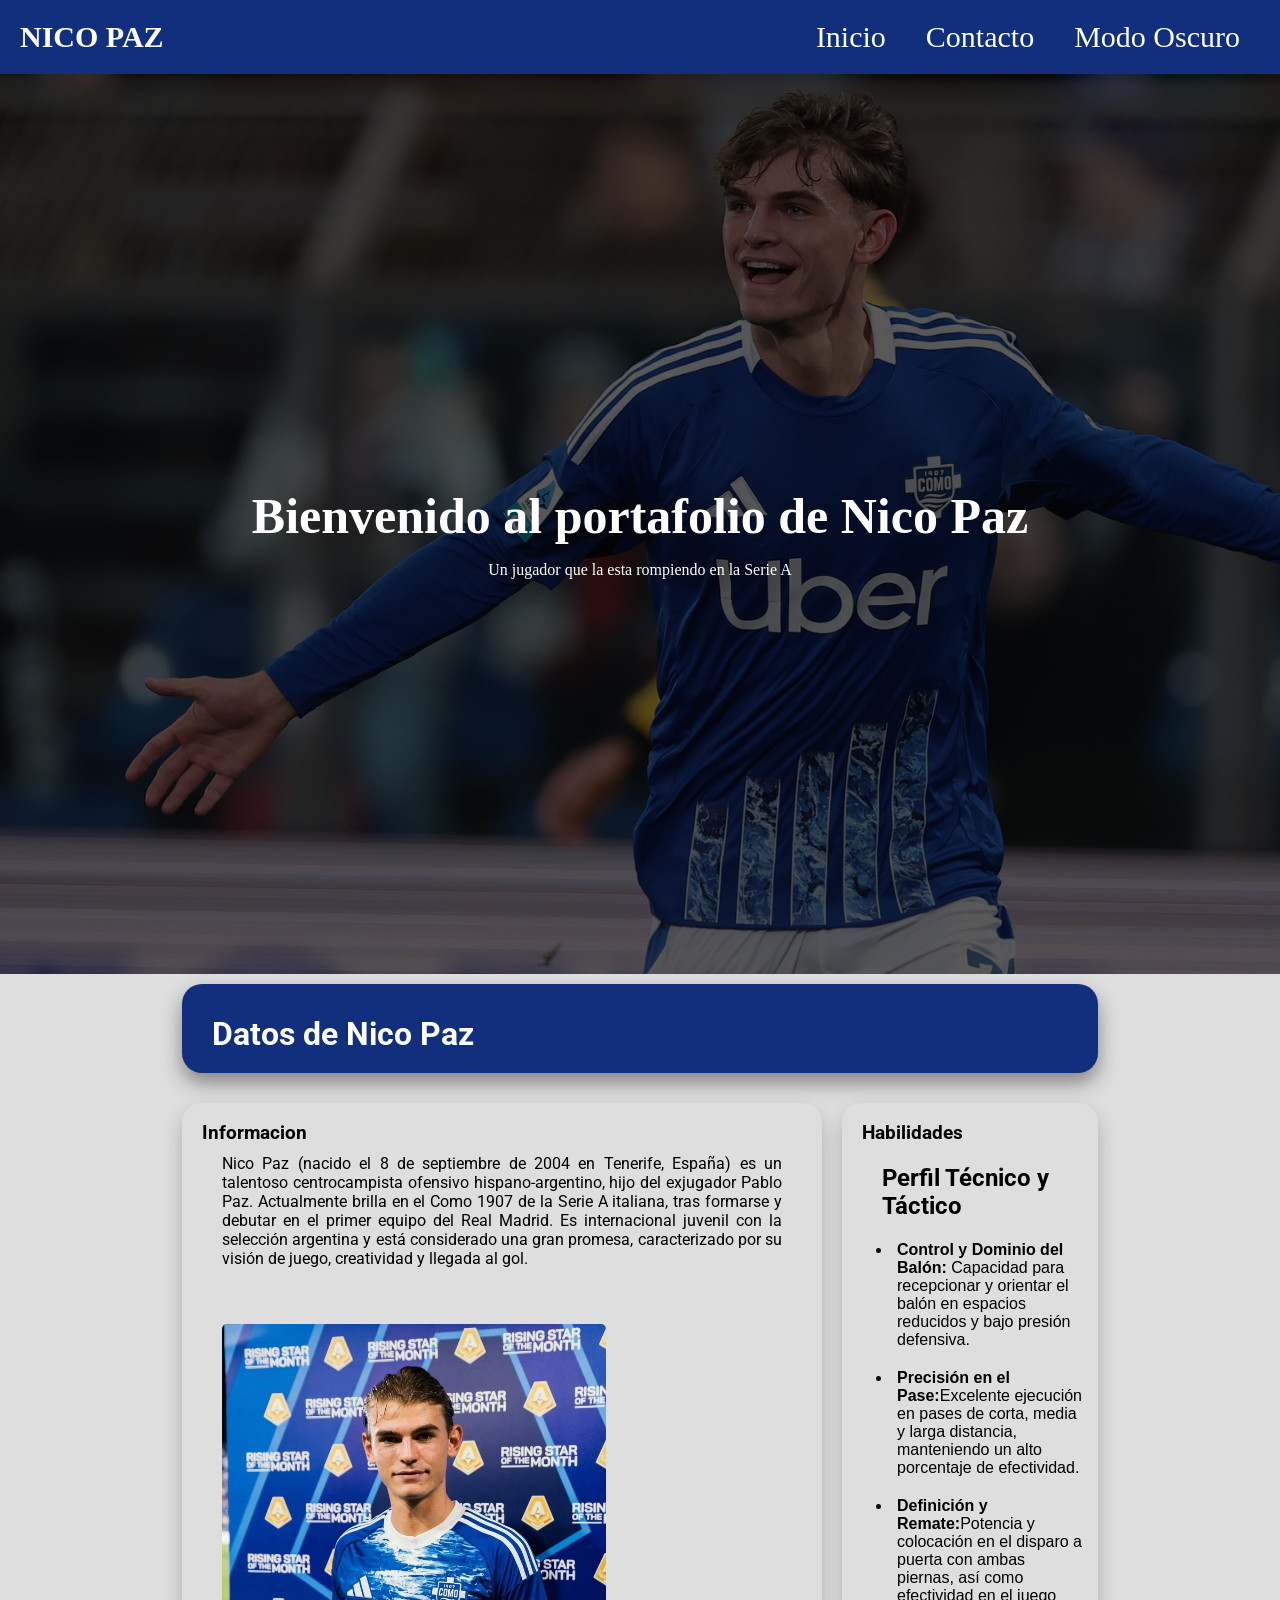
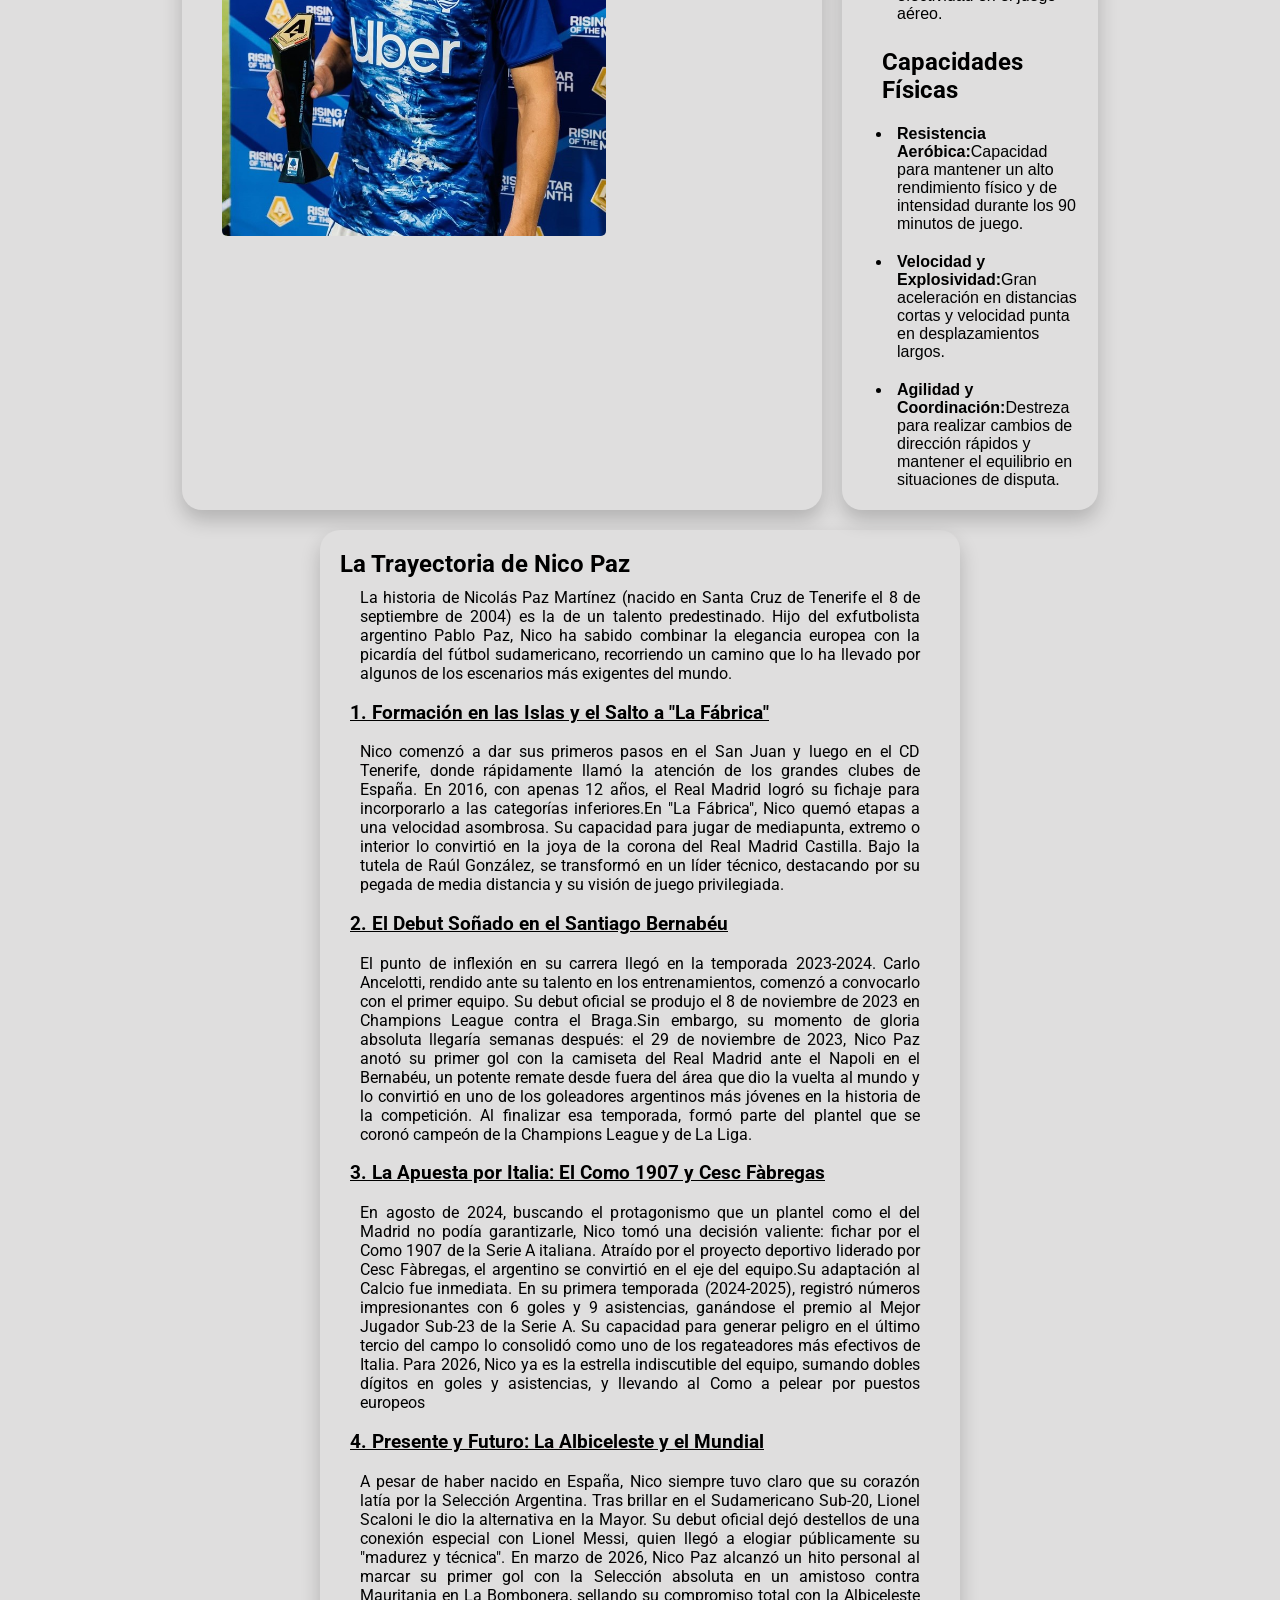
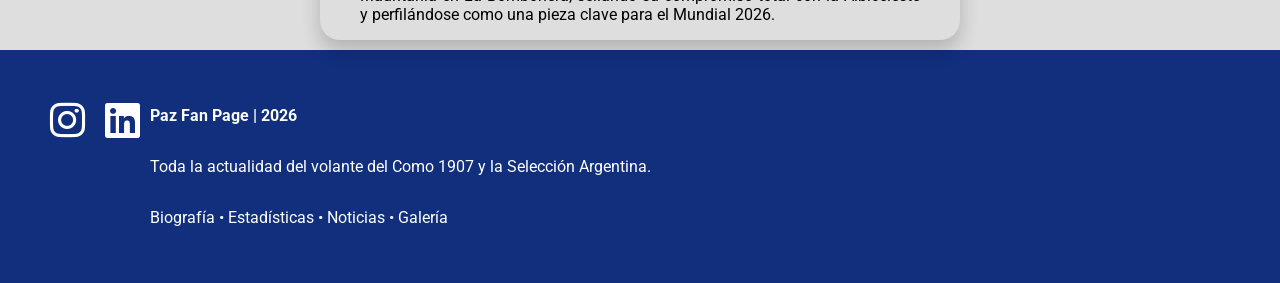
<file: index.html>
<!DOCTYPE html>
<html>
<head>
    <meta charset="UTF-8">
    <!-- <meta name="color-scheme" content="dark light"> -->
    
    <title>Portafolio</title>
    <link rel="stylesheet" href="css/style.css">
    <link href="https://fonts.googleapis.com/css2?family=Roboto&display=swap" rel="stylesheet">
    <link rel="stylesheet" href="https://cdnjs.cloudflare.com/ajax/libs/font-awesome/6.5.0/css/all.min.css">

</head>
<body>
    <header class="encabezado"> 
            <div class="logo">NICO PAZ</div>
            
            <nav class="botones">
            <a  href="index.html">Inicio</a>
            <a  href="contacto.html">Contacto </a>
            <a  href="indexDark.html">Modo Oscuro </a>
            </nav>
        
    </header>
    <div class="inicio">

        <div class="inicio-content">
        <h1>Bienvenido al portafolio de Nico Paz</h1>
        <p>Un jugador que la esta rompiendo en la Serie A</p>
        </div>

    </div>
    
    <div>
        <div class="centro-titulo-info">
        <div class="titulo-info">
            <h1>Datos de Nico Paz</h1>

        </div>
        </div>
    </div>


    <section class="info">
        

            
                <article class="seccion1">
                    
                    <h1>Informacion</h1>
                    <p>Nico Paz (nacido el 8 de septiembre de 2004 en Tenerife, España) es un talentoso centrocampista ofensivo hispano-argentino, hijo del exjugador Pablo Paz. Actualmente brilla en el Como 1907 de la Serie A italiana, tras formarse y debutar en el primer equipo del Real Madrid. Es internacional juvenil con la selección argentina y está considerado una gran promesa, caracterizado por su visión de juego, creatividad y llegada al gol.</p>
                    
                        <div class="marco-img">
                            <img class="imagen1" src="Imagenes/Nico Paz - Como.jpg" alt="Nico Paz Como">
                        </div>
                    
                    
                </article>



                <aside class="seccion2">
                    <h1>Habilidades</h1>
                    <h2>Perfil Técnico y Táctico</h2>
                    <ul>
                        <li><strong>Control y Dominio del Balón: </strong>Capacidad para recepcionar y orientar el balón en espacios reducidos y bajo presión defensiva.</li>
                        <li><strong>Precisión en el Pase:</strong>Excelente ejecución en pases de corta, media y larga distancia, manteniendo un alto porcentaje de efectividad.</li>
                        <li><strong>Definición y Remate:</strong>Potencia y colocación en el disparo a puerta con ambas piernas, así como efectividad en el juego aéreo.</li>
                    </ul>
                    <h2>Capacidades Físicas</h2>
                    <ul>
                        <li><strong>Resistencia Aeróbica:</strong>Capacidad para mantener un alto rendimiento físico y de intensidad durante los 90 minutos de juego.</li>
                        <li><strong>Velocidad y Explosividad:</strong>Gran aceleración en distancias cortas y velocidad punta en desplazamientos largos.</li>
                        <li><strong>Agilidad y Coordinación:</strong>Destreza para realizar cambios de dirección rápidos y mantener el equilibrio en situaciones de disputa.</li>
                    </ul>

                </aside>


    </section>
            <section class="info">
                    <div class="seccion1">
            
                    <h1>La Trayectoria de Nico Paz</h1>
                    <p>La historia de Nicolás Paz Martínez (nacido en Santa Cruz de Tenerife el 8 de septiembre de 2004) es la de un talento predestinado. Hijo del exfutbolista argentino Pablo Paz, Nico ha sabido combinar la elegancia europea con la picardía del fútbol sudamericano, recorriendo un camino que lo ha llevado por algunos de los escenarios más exigentes del mundo.</p>
                    <h3>1. Formación en las Islas y el Salto a "La Fábrica"</h3>
                    <p>Nico comenzó a dar sus primeros pasos en el San Juan y luego en el CD Tenerife, donde rápidamente llamó la atención de los grandes clubes de España. En 2016, con apenas 12 años, el Real Madrid logró su fichaje para incorporarlo a las categorías inferiores.En "La Fábrica", Nico quemó etapas a una velocidad asombrosa. Su capacidad para jugar de mediapunta, extremo o interior lo convirtió en la joya de la corona del Real Madrid Castilla. Bajo la tutela de Raúl González, se transformó en un líder técnico, destacando por su pegada de media distancia y su visión de juego privilegiada.</p>
                    <h3>2. El Debut Soñado en el Santiago Bernabéu</h3>
                    <P>El punto de inflexión en su carrera llegó en la temporada 2023-2024. Carlo Ancelotti, rendido ante su talento en los entrenamientos, comenzó a convocarlo con el primer equipo. Su debut oficial se produjo el 8 de noviembre de 2023 en Champions League contra el Braga.Sin embargo, su momento de gloria absoluta llegaría semanas después: el 29 de noviembre de 2023, Nico Paz anotó su primer gol con la camiseta del Real Madrid ante el Napoli en el Bernabéu, un potente remate desde fuera del área que dio la vuelta al mundo y lo convirtió en uno de los goleadores argentinos más jóvenes en la historia de la competición. Al finalizar esa temporada, formó parte del plantel que se coronó campeón de la Champions League y de La Liga.</P>
                    <h3>3. La Apuesta por Italia: El Como 1907 y Cesc Fàbregas</h3>
                    <p>En agosto de 2024, buscando el protagonismo que un plantel como el del Madrid no podía garantizarle, Nico tomó una decisión valiente: fichar por el Como 1907 de la Serie A italiana. Atraído por el proyecto deportivo liderado por Cesc Fàbregas, el argentino se convirtió en el eje del equipo.Su adaptación al Calcio fue inmediata. En su primera temporada (2024-2025), registró números impresionantes con 6 goles y 9 asistencias, ganándose el premio al Mejor Jugador Sub-23 de la Serie A. Su capacidad para generar peligro en el último tercio del campo lo consolidó como uno de los regateadores más efectivos de Italia. Para 2026, Nico ya es la estrella indiscutible del equipo, sumando dobles dígitos en goles y asistencias, y llevando al Como a pelear por puestos europeos</p>
                    <h3>4. Presente y Futuro: La Albiceleste y el Mundial</h3>
                    <p>A pesar de haber nacido en España, Nico siempre tuvo claro que su corazón latía por la Selección Argentina. Tras brillar en el Sudamericano Sub-20, Lionel Scaloni le dio la alternativa en la Mayor. Su debut oficial dejó destellos de una conexión especial con Lionel Messi, quien llegó a elogiar públicamente su "madurez y técnica".

En marzo de 2026, Nico Paz alcanzó un hito personal al marcar su primer gol con la Selección absoluta en un amistoso contra Mauritania en La Bombonera, sellando su compromiso total con la Albiceleste y perfilándose como una pieza clave para el Mundial 2026.</p>
                </div>
            </section>




<footer>
    <div class="contacto">
        <a class = "fa-brands fa-instagram" href="https://instagram.com"></a>
        <a class = "fa-brands fa-linkedin" href="https://github.com/NiquitoUTN"></a>
        <div class="text-footer">
        <p><strong>Paz Fan Page | 2026 </strong></p>
        <p>Toda la actualidad del volante del Como 1907 y la Selección Argentina.</p>
        <p>Biografía • Estadísticas • Noticias • Galería</p>
        </div>
    </div>
    
</footer>
</body>
</html>
</file>
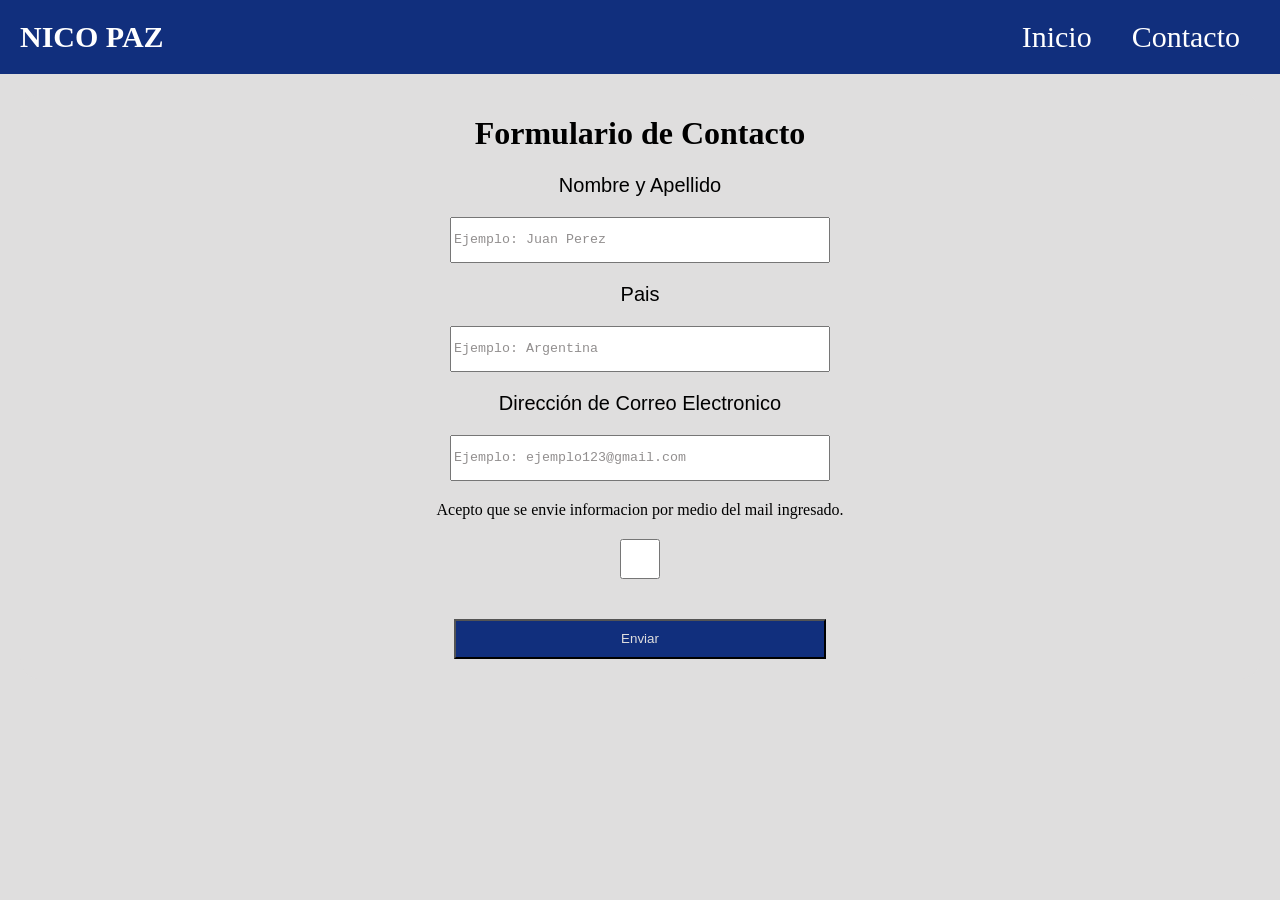
<file: contacto.html>
<!DOCTYPE html>
<html lang="en">
<head>
    <meta charset="UTF-8">
    <meta name="viewport" content="width=device-width, initial-scale=1.0">
    <link rel="stylesheet" href="css/styleForm.css">
    <link rel="stylesheet" href="css/style.css">
    <title>Portafolio</title>
</head>
<body>
    <header class="encabezado"> 
            <div class="logo">NICO PAZ</div>
            
            <nav class="botones">
            <a  href="index.html">Inicio</a>
            <a  href="contacto.html">Contacto </a>
            
            </nav>
        
    </header>


    <form class="Formulario" action="https://formspree.io/f/xgopbjyb" method="post">
        <div class="relleno"></div>
        <div class="central">
            <h1 class="titulo-form"> Formulario de Contacto</h1>
            <label class="etiqueta">Nombre y Apellido</label>
            <input type="text" name="username" placeholder="Ejemplo: Juan Perez">

            <label class="etiqueta">Pais</label>
            <input type="text" name="pais" placeholder="Ejemplo: Argentina">

            <label class="etiqueta">Dirección de Correo Electronico</label>
            <input type="text" name="mail" placeholder="Ejemplo: ejemplo123@gmail.com">
            
            <label>Acepto que se envie informacion por medio del mail ingresado.</label> <input type="checkbox" name="Politica">

            <button>Enviar</button>

        </div>
        <div class="relleno"></div>


    </form>
</body>
</html>
</file>
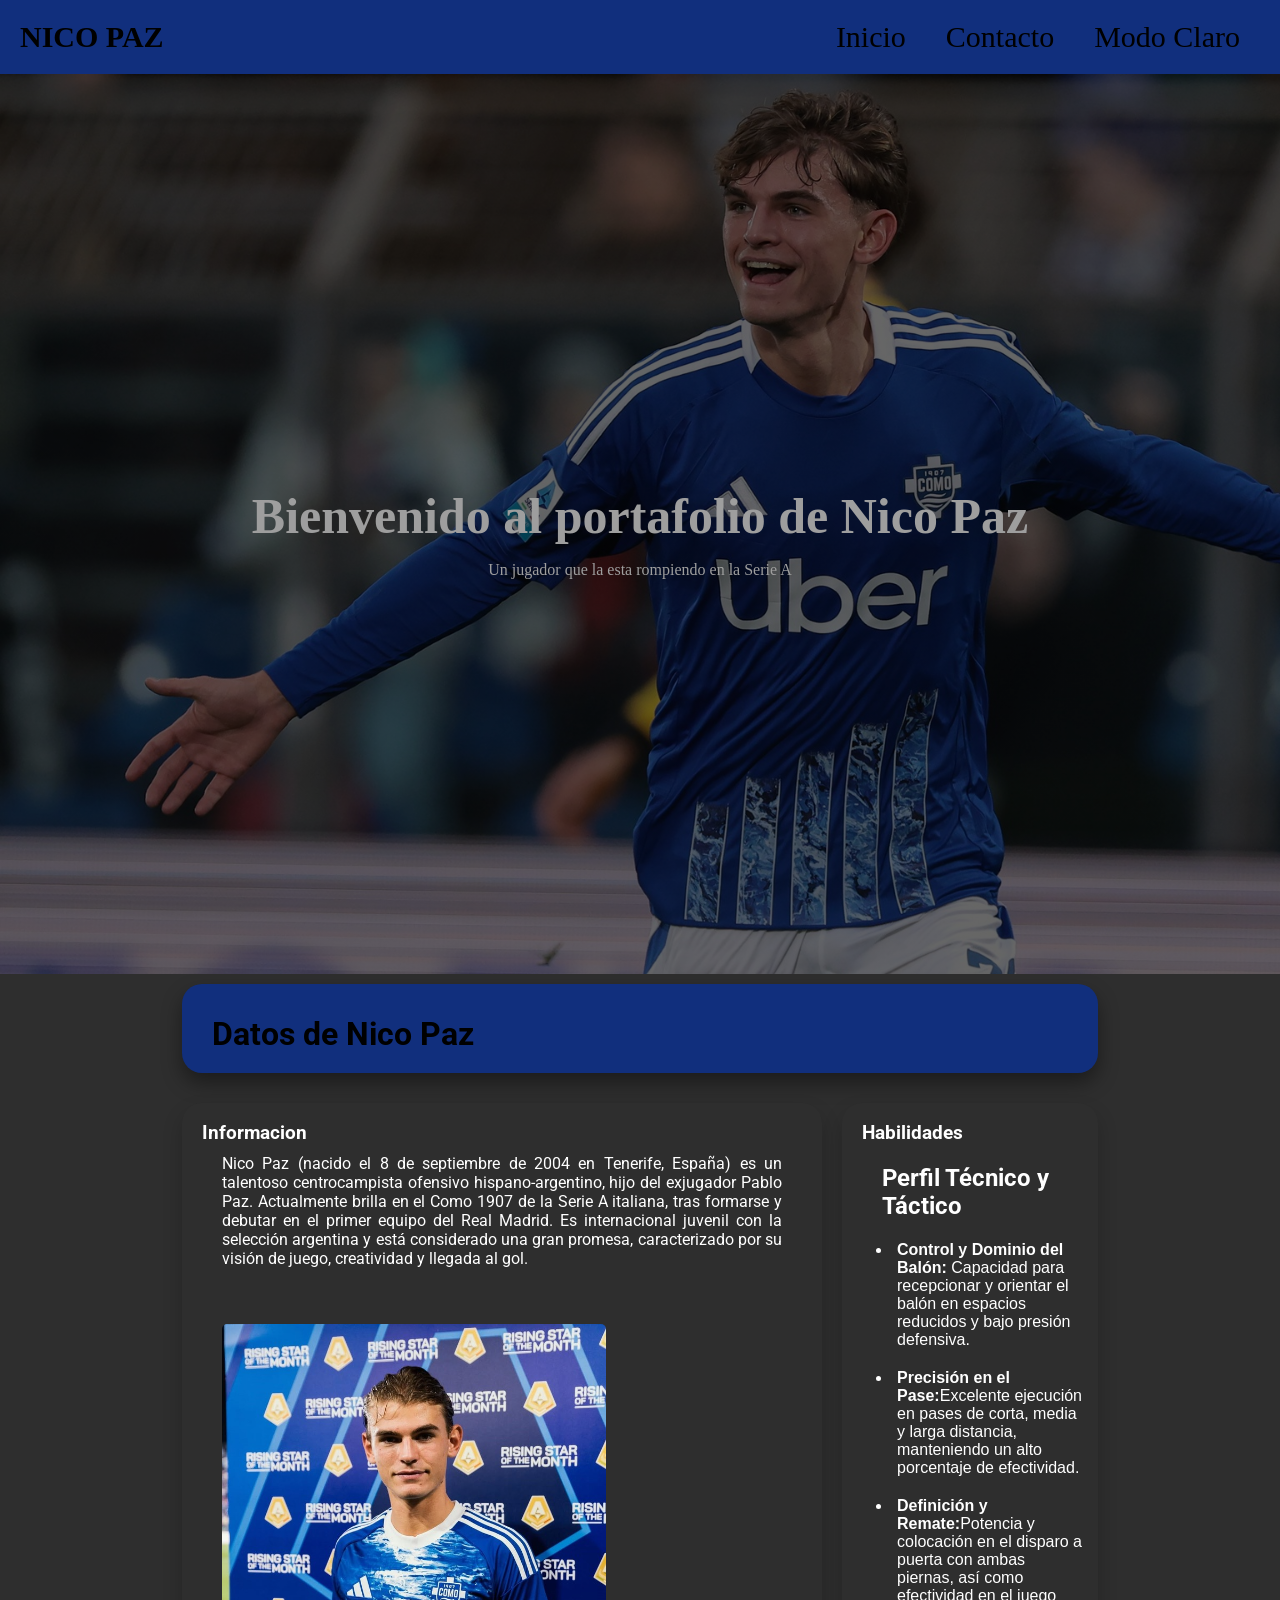
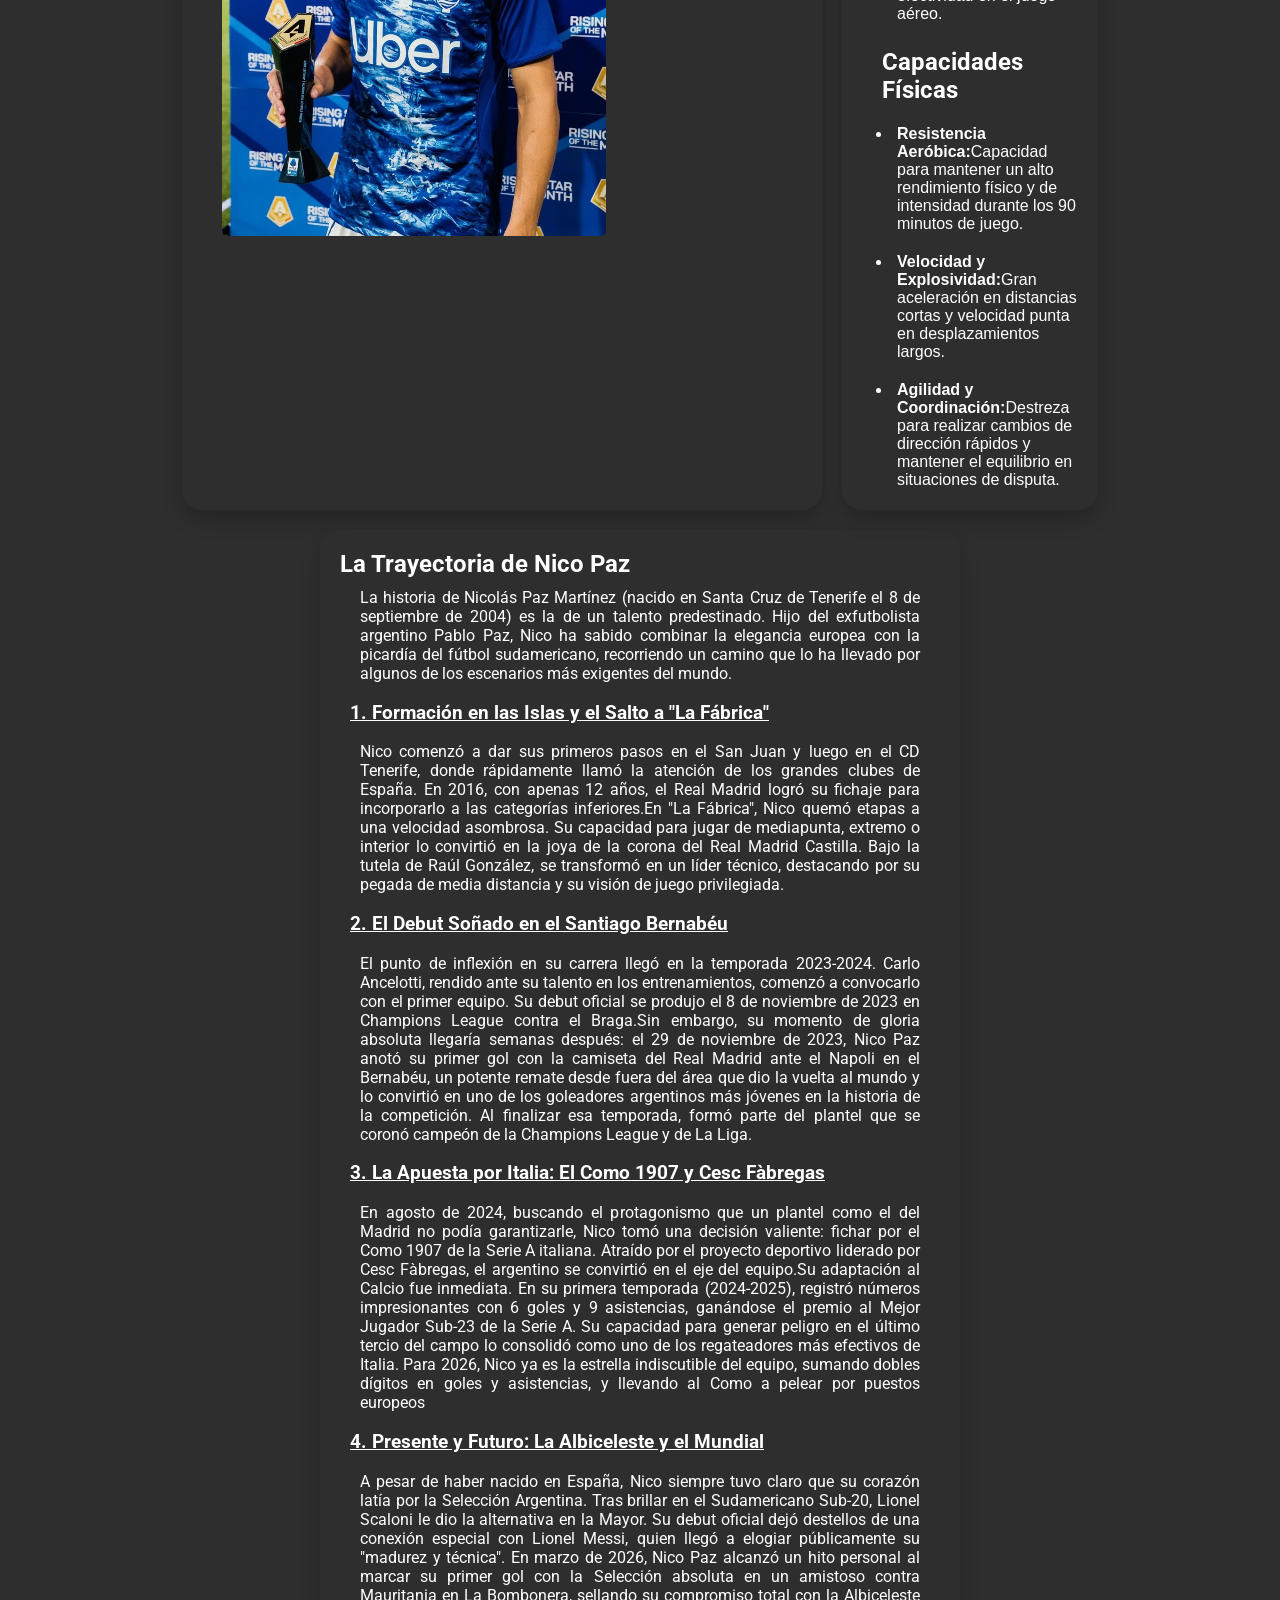
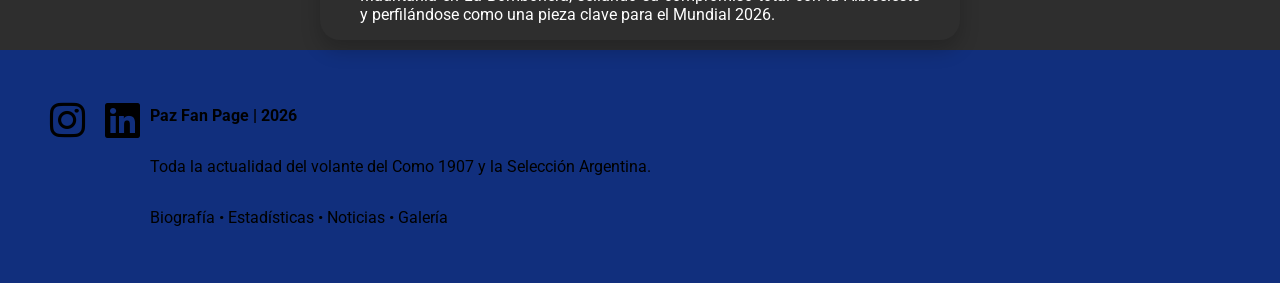
<file: indexDark.html>
<!DOCTYPE html>
<html>
<head>
    <meta charset="UTF-8">
    <!-- <meta name="color-scheme" content="dark light"> -->
    
    <title>Portafolio</title>
    <link rel="stylesheet" href="css/styleDark.css">
    <link href="https://fonts.googleapis.com/css2?family=Roboto&display=swap" rel="stylesheet">
    <link rel="stylesheet" href="https://cdnjs.cloudflare.com/ajax/libs/font-awesome/6.5.0/css/all.min.css">

</head>
<body>
    <header class="encabezado"> 
            <div class="logo">NICO PAZ</div>
            
            <nav class="botones">
            <a  href="indexDark.html">Inicio</a>
            <a  href="contacto.html">Contacto </a>
            <a  href="index.html">Modo Claro </a>
            </nav>
        
    </header>
    <div class="inicio">

        <div class="inicio-content">
        <h1>Bienvenido al portafolio de Nico Paz</h1>
        <p>Un jugador que la esta rompiendo en la Serie A</p>
        </div>

    </div>
    
    <div>
        <div class="centro-titulo-info">
        <div class="titulo-info">
            <h1>Datos de Nico Paz</h1>

        </div>
        </div>
    </div>


    <section class="info">
        

            
                <article class="seccion1">
                    
                    <h1>Informacion</h1>
                    <p>Nico Paz (nacido el 8 de septiembre de 2004 en Tenerife, España) es un talentoso centrocampista ofensivo hispano-argentino, hijo del exjugador Pablo Paz. Actualmente brilla en el Como 1907 de la Serie A italiana, tras formarse y debutar en el primer equipo del Real Madrid. Es internacional juvenil con la selección argentina y está considerado una gran promesa, caracterizado por su visión de juego, creatividad y llegada al gol.</p>
                    
                        <div class="marco-img">
                            <img class="imagen1" src="Imagenes/Nico Paz - Como.jpg" alt="Nico Paz Como">
                        </div>
                    
                    
                </article>



                <aside class="seccion2">
                    <h1>Habilidades</h1>
                    <h2>Perfil Técnico y Táctico</h2>
                    <ul>
                        <li><strong>Control y Dominio del Balón: </strong>Capacidad para recepcionar y orientar el balón en espacios reducidos y bajo presión defensiva.</li>
                        <li><strong>Precisión en el Pase:</strong>Excelente ejecución en pases de corta, media y larga distancia, manteniendo un alto porcentaje de efectividad.</li>
                        <li><strong>Definición y Remate:</strong>Potencia y colocación en el disparo a puerta con ambas piernas, así como efectividad en el juego aéreo.</li>
                    </ul>
                    <h2>Capacidades Físicas</h2>
                    <ul>
                        <li><strong>Resistencia Aeróbica:</strong>Capacidad para mantener un alto rendimiento físico y de intensidad durante los 90 minutos de juego.</li>
                        <li><strong>Velocidad y Explosividad:</strong>Gran aceleración en distancias cortas y velocidad punta en desplazamientos largos.</li>
                        <li><strong>Agilidad y Coordinación:</strong>Destreza para realizar cambios de dirección rápidos y mantener el equilibrio en situaciones de disputa.</li>
                    </ul>

                </aside>


    </section>
            <section class="info">
                    <div class="seccion1">
            
                    <h1>La Trayectoria de Nico Paz</h1>
                    <p>La historia de Nicolás Paz Martínez (nacido en Santa Cruz de Tenerife el 8 de septiembre de 2004) es la de un talento predestinado. Hijo del exfutbolista argentino Pablo Paz, Nico ha sabido combinar la elegancia europea con la picardía del fútbol sudamericano, recorriendo un camino que lo ha llevado por algunos de los escenarios más exigentes del mundo.</p>
                    <h3>1. Formación en las Islas y el Salto a "La Fábrica"</h3>
                    <p>Nico comenzó a dar sus primeros pasos en el San Juan y luego en el CD Tenerife, donde rápidamente llamó la atención de los grandes clubes de España. En 2016, con apenas 12 años, el Real Madrid logró su fichaje para incorporarlo a las categorías inferiores.En "La Fábrica", Nico quemó etapas a una velocidad asombrosa. Su capacidad para jugar de mediapunta, extremo o interior lo convirtió en la joya de la corona del Real Madrid Castilla. Bajo la tutela de Raúl González, se transformó en un líder técnico, destacando por su pegada de media distancia y su visión de juego privilegiada.</p>
                    <h3>2. El Debut Soñado en el Santiago Bernabéu</h3>
                    <P>El punto de inflexión en su carrera llegó en la temporada 2023-2024. Carlo Ancelotti, rendido ante su talento en los entrenamientos, comenzó a convocarlo con el primer equipo. Su debut oficial se produjo el 8 de noviembre de 2023 en Champions League contra el Braga.Sin embargo, su momento de gloria absoluta llegaría semanas después: el 29 de noviembre de 2023, Nico Paz anotó su primer gol con la camiseta del Real Madrid ante el Napoli en el Bernabéu, un potente remate desde fuera del área que dio la vuelta al mundo y lo convirtió en uno de los goleadores argentinos más jóvenes en la historia de la competición. Al finalizar esa temporada, formó parte del plantel que se coronó campeón de la Champions League y de La Liga.</P>
                    <h3>3. La Apuesta por Italia: El Como 1907 y Cesc Fàbregas</h3>
                    <p>En agosto de 2024, buscando el protagonismo que un plantel como el del Madrid no podía garantizarle, Nico tomó una decisión valiente: fichar por el Como 1907 de la Serie A italiana. Atraído por el proyecto deportivo liderado por Cesc Fàbregas, el argentino se convirtió en el eje del equipo.Su adaptación al Calcio fue inmediata. En su primera temporada (2024-2025), registró números impresionantes con 6 goles y 9 asistencias, ganándose el premio al Mejor Jugador Sub-23 de la Serie A. Su capacidad para generar peligro en el último tercio del campo lo consolidó como uno de los regateadores más efectivos de Italia. Para 2026, Nico ya es la estrella indiscutible del equipo, sumando dobles dígitos en goles y asistencias, y llevando al Como a pelear por puestos europeos</p>
                    <h3>4. Presente y Futuro: La Albiceleste y el Mundial</h3>
                    <p>A pesar de haber nacido en España, Nico siempre tuvo claro que su corazón latía por la Selección Argentina. Tras brillar en el Sudamericano Sub-20, Lionel Scaloni le dio la alternativa en la Mayor. Su debut oficial dejó destellos de una conexión especial con Lionel Messi, quien llegó a elogiar públicamente su "madurez y técnica".

En marzo de 2026, Nico Paz alcanzó un hito personal al marcar su primer gol con la Selección absoluta en un amistoso contra Mauritania en La Bombonera, sellando su compromiso total con la Albiceleste y perfilándose como una pieza clave para el Mundial 2026.</p>
                </div>
            </section>




<footer>
    <div class="contacto">
        <a class = "fa-brands fa-instagram" href="https://instagram.com"></a>
        <a class = "fa-brands fa-linkedin" href="https://github.com/NiquitoUTN"></a>
        <div class="text-footer">
        <p><strong>Paz Fan Page | 2026 </strong></p>
        <p>Toda la actualidad del volante del Como 1907 y la Selección Argentina.</p>
        <p>Biografía • Estadísticas • Noticias • Galería</p>
        </div>
    </div>
    
</footer>
</body>
</html>
</file>
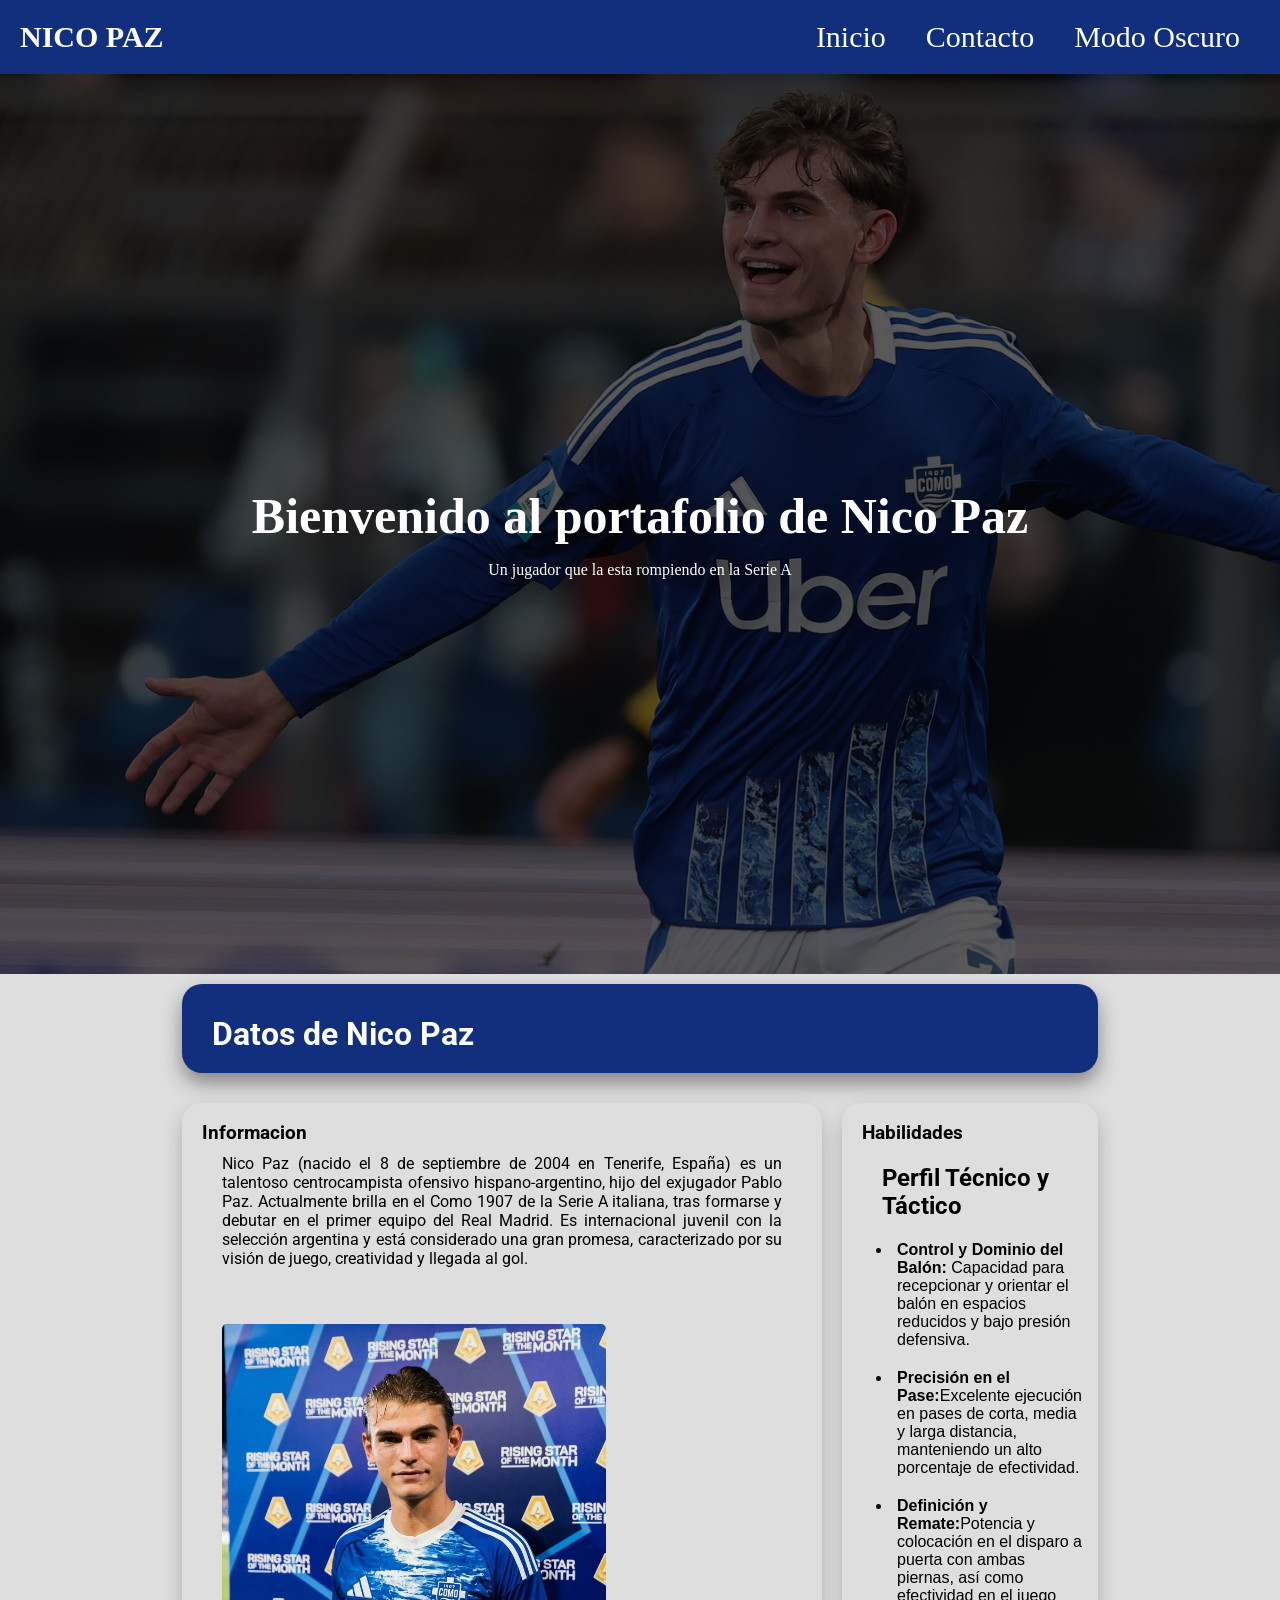
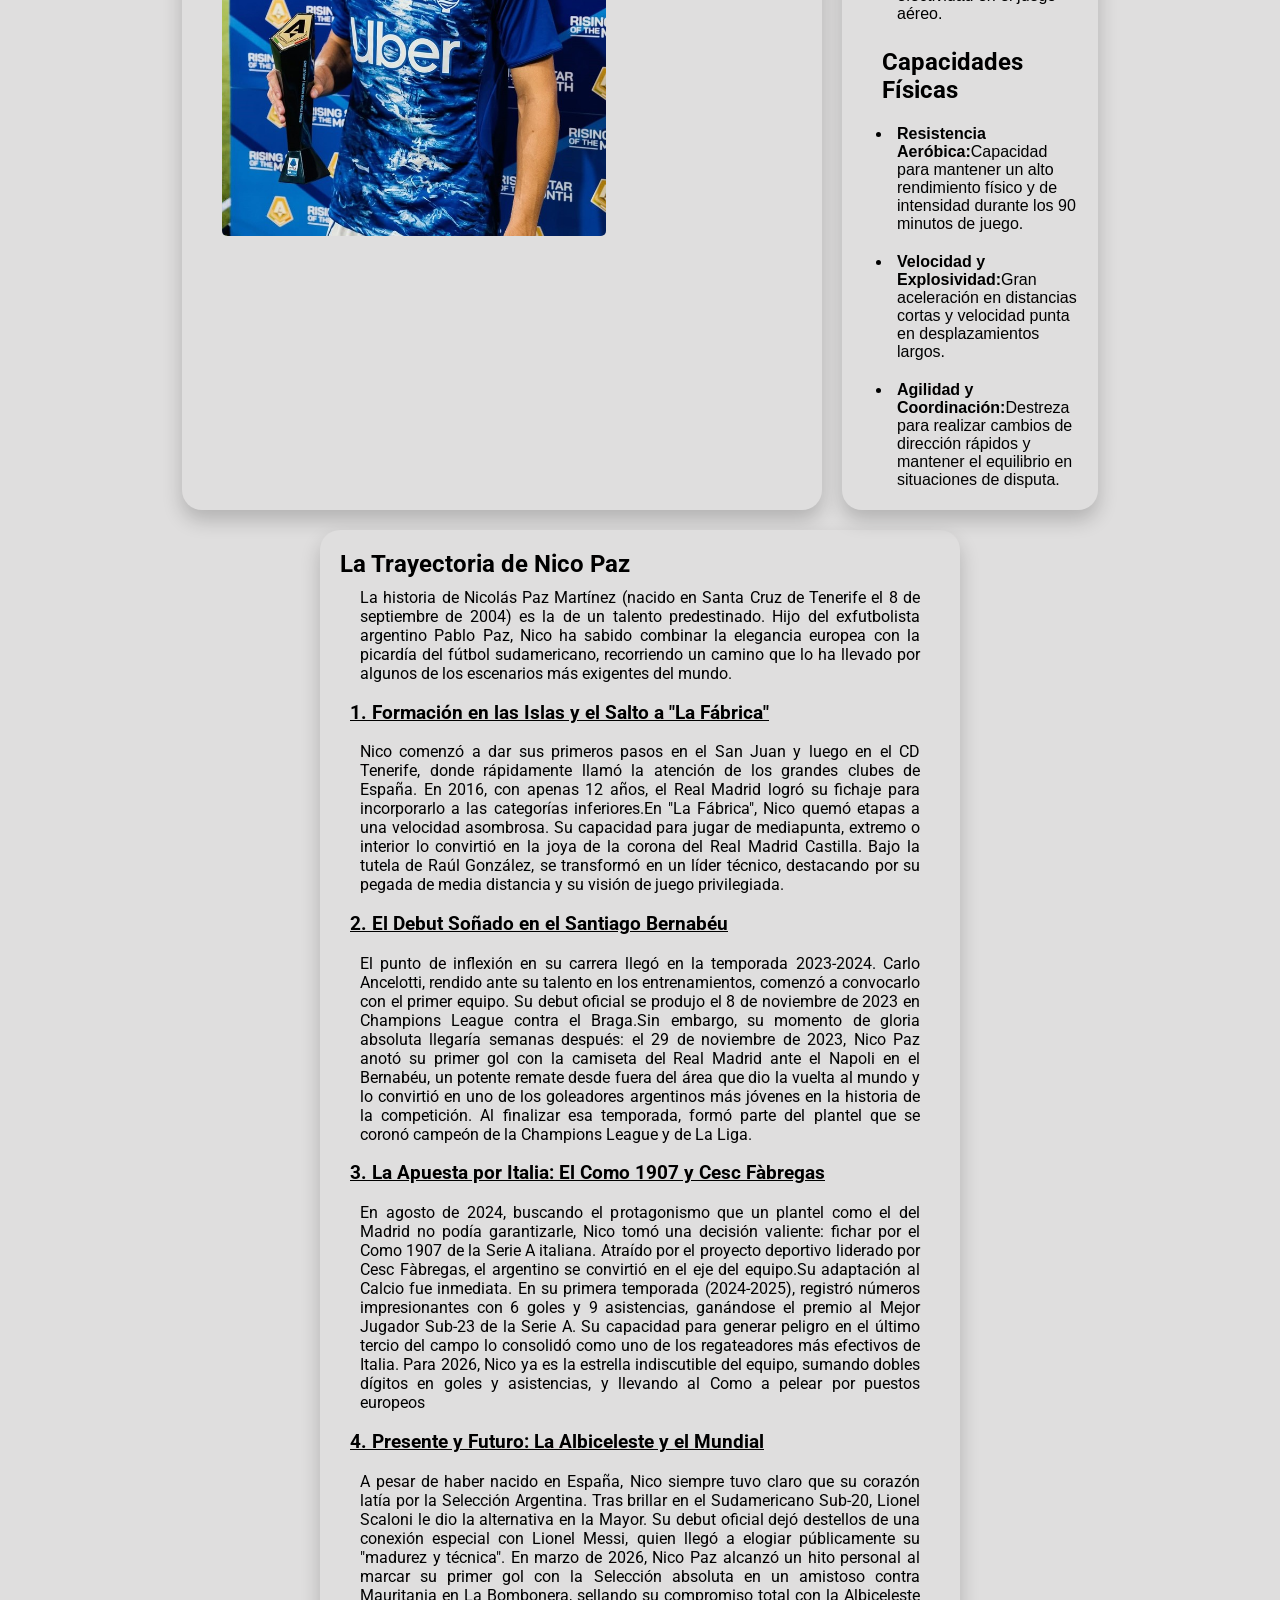
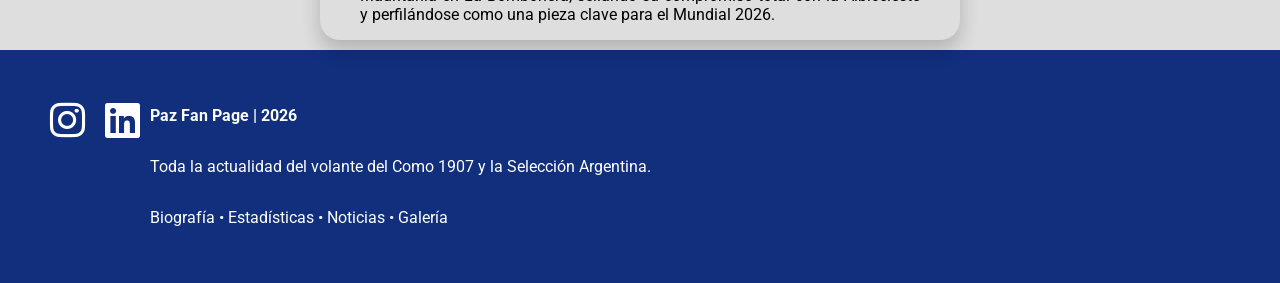
<file: indexLight.html>
<!DOCTYPE html>
<html>
<head>
    <meta charset="UTF-8">
    <!-- <meta name="color-scheme" content="dark light"> -->
    
    <title>Portafolio</title>
    <link rel="stylesheet" href="css/style.css">
    <link href="https://fonts.googleapis.com/css2?family=Roboto&display=swap" rel="stylesheet">
    <link rel="stylesheet" href="https://cdnjs.cloudflare.com/ajax/libs/font-awesome/6.5.0/css/all.min.css">

</head>
<body>
    <header class="encabezado"> 
            <div class="logo">NICO PAZ</div>
            
            <nav class="botones">
            <a  href="indexLight.html">Inicio</a>
            <a  href="contacto.html">Contacto </a>
            <a  href="indexDark.html">Modo Oscuro </a>
            </nav>
        
    </header>
    <div class="inicio">

        <div class="inicio-content">
        <h1>Bienvenido al portafolio de Nico Paz</h1>
        <p>Un jugador que la esta rompiendo en la Serie A</p>
        </div>

    </div>
    
    <div>
        <div class="centro-titulo-info">
        <div class="titulo-info">
            <h1>Datos de Nico Paz</h1>

        </div>
        </div>
    </div>


    <section class="info">
        

            
                <article class="seccion1">
                    
                    <h1>Informacion</h1>
                    <p>Nico Paz (nacido el 8 de septiembre de 2004 en Tenerife, España) es un talentoso centrocampista ofensivo hispano-argentino, hijo del exjugador Pablo Paz. Actualmente brilla en el Como 1907 de la Serie A italiana, tras formarse y debutar en el primer equipo del Real Madrid. Es internacional juvenil con la selección argentina y está considerado una gran promesa, caracterizado por su visión de juego, creatividad y llegada al gol.</p>
                    
                        <div class="marco-img">
                            <img class="imagen1" src="Imagenes/Nico Paz - Como.jpg" alt="Nico Paz Como">
                        </div>
                    
                    
                </article>



                <aside class="seccion2">
                    <h1>Habilidades</h1>
                    <h2>Perfil Técnico y Táctico</h2>
                    <ul>
                        <li><strong>Control y Dominio del Balón: </strong>Capacidad para recepcionar y orientar el balón en espacios reducidos y bajo presión defensiva.</li>
                        <li><strong>Precisión en el Pase:</strong>Excelente ejecución en pases de corta, media y larga distancia, manteniendo un alto porcentaje de efectividad.</li>
                        <li><strong>Definición y Remate:</strong>Potencia y colocación en el disparo a puerta con ambas piernas, así como efectividad en el juego aéreo.</li>
                    </ul>
                    <h2>Capacidades Físicas</h2>
                    <ul>
                        <li><strong>Resistencia Aeróbica:</strong>Capacidad para mantener un alto rendimiento físico y de intensidad durante los 90 minutos de juego.</li>
                        <li><strong>Velocidad y Explosividad:</strong>Gran aceleración en distancias cortas y velocidad punta en desplazamientos largos.</li>
                        <li><strong>Agilidad y Coordinación:</strong>Destreza para realizar cambios de dirección rápidos y mantener el equilibrio en situaciones de disputa.</li>
                    </ul>

                </aside>


    </section>
            <section class="info">
                    <div class="seccion1">
            
                    <h1>La Trayectoria de Nico Paz</h1>
                    <p>La historia de Nicolás Paz Martínez (nacido en Santa Cruz de Tenerife el 8 de septiembre de 2004) es la de un talento predestinado. Hijo del exfutbolista argentino Pablo Paz, Nico ha sabido combinar la elegancia europea con la picardía del fútbol sudamericano, recorriendo un camino que lo ha llevado por algunos de los escenarios más exigentes del mundo.</p>
                    <h3>1. Formación en las Islas y el Salto a "La Fábrica"</h3>
                    <p>Nico comenzó a dar sus primeros pasos en el San Juan y luego en el CD Tenerife, donde rápidamente llamó la atención de los grandes clubes de España. En 2016, con apenas 12 años, el Real Madrid logró su fichaje para incorporarlo a las categorías inferiores.En "La Fábrica", Nico quemó etapas a una velocidad asombrosa. Su capacidad para jugar de mediapunta, extremo o interior lo convirtió en la joya de la corona del Real Madrid Castilla. Bajo la tutela de Raúl González, se transformó en un líder técnico, destacando por su pegada de media distancia y su visión de juego privilegiada.</p>
                    <h3>2. El Debut Soñado en el Santiago Bernabéu</h3>
                    <P>El punto de inflexión en su carrera llegó en la temporada 2023-2024. Carlo Ancelotti, rendido ante su talento en los entrenamientos, comenzó a convocarlo con el primer equipo. Su debut oficial se produjo el 8 de noviembre de 2023 en Champions League contra el Braga.Sin embargo, su momento de gloria absoluta llegaría semanas después: el 29 de noviembre de 2023, Nico Paz anotó su primer gol con la camiseta del Real Madrid ante el Napoli en el Bernabéu, un potente remate desde fuera del área que dio la vuelta al mundo y lo convirtió en uno de los goleadores argentinos más jóvenes en la historia de la competición. Al finalizar esa temporada, formó parte del plantel que se coronó campeón de la Champions League y de La Liga.</P>
                    <h3>3. La Apuesta por Italia: El Como 1907 y Cesc Fàbregas</h3>
                    <p>En agosto de 2024, buscando el protagonismo que un plantel como el del Madrid no podía garantizarle, Nico tomó una decisión valiente: fichar por el Como 1907 de la Serie A italiana. Atraído por el proyecto deportivo liderado por Cesc Fàbregas, el argentino se convirtió en el eje del equipo.Su adaptación al Calcio fue inmediata. En su primera temporada (2024-2025), registró números impresionantes con 6 goles y 9 asistencias, ganándose el premio al Mejor Jugador Sub-23 de la Serie A. Su capacidad para generar peligro en el último tercio del campo lo consolidó como uno de los regateadores más efectivos de Italia. Para 2026, Nico ya es la estrella indiscutible del equipo, sumando dobles dígitos en goles y asistencias, y llevando al Como a pelear por puestos europeos</p>
                    <h3>4. Presente y Futuro: La Albiceleste y el Mundial</h3>
                    <p>A pesar de haber nacido en España, Nico siempre tuvo claro que su corazón latía por la Selección Argentina. Tras brillar en el Sudamericano Sub-20, Lionel Scaloni le dio la alternativa en la Mayor. Su debut oficial dejó destellos de una conexión especial con Lionel Messi, quien llegó a elogiar públicamente su "madurez y técnica".

En marzo de 2026, Nico Paz alcanzó un hito personal al marcar su primer gol con la Selección absoluta en un amistoso contra Mauritania en La Bombonera, sellando su compromiso total con la Albiceleste y perfilándose como una pieza clave para el Mundial 2026.</p>
                </div>
            </section>




<footer>
    <div class="contacto">
        <a class = "fa-brands fa-instagram" href="https://instagram.com"></a>
        <a class = "fa-brands fa-linkedin" href="https://github.com/NiquitoUTN"></a>
        <div class="text-footer">
        <p><strong>Paz Fan Page | 2026 </strong></p>
        <p>Toda la actualidad del volante del Como 1907 y la Selección Argentina.</p>
        <p>Biografía • Estadísticas • Noticias • Galería</p>
        </div>
    </div>
    
</footer>
</body>
</html>
</file>
<file: css/style.css>
body{
    margin: 0px;
    background-color: #dfdede;
}
h3{
    padding-left: 30px;
    text-decoration: underline;
    color:#000000;
    font-family: 'Roboto', sans-serif;
}

.encabezado{
    background-color: #112F7D ;
    display: flex;
    flex-direction: row;
    align-items: center;
    justify-content: space-between; 
    padding: 20px;
    width: auto;

}

.botones{
    display: flex;
    align-items: center;
    gap: 40px; 
    font-size: 30px;
    margin-right: 20px;
    font-family: "Lucida Bright", "Bitstream Charter", serif;
    
}

.botones a{
    color: #ffffff;
    text-decoration: none;
}
.logo{
    font-weight: bold; 
    color: #ffffff;
    font-size: 30px;

}

.imagen1{
    
    margin: 40px;
    width: 60%;
    height: auto;
    border-radius: 5px;
    
}

.inicio {
  
  background-image: linear-gradient(rgba(0, 0, 0, 0.65), rgba(0, 0, 0, 0.65)), url('../Imagenes/nico paz.jpg');
  background-repeat: no-repeat;
  background-size: cover;
  height: 100vh;
  display: flex;
  justify-content: center;
  align-items: center;
  text-align: center;
  color: #ffffff;
}

.inicio-content h1 {
    color: #ffffff;
    font-size: 50px;
    margin-bottom: 10px;
    font-family: "Copperplate", "Copperplate Gothic Light", serif;
}

.inicio-content p{
    font-family: "Copperplate", "Copperplate Gothic Light", serif;
}

.centro-titulo-info{
    display: flex;
    justify-content: center;
}

.titulo-info {
    margin: 10px;
    margin-bottom: 20px;
    padding: 10px;
    border-radius: 20px;
    background-color: #112F7D;
    box-shadow: 0px 10px 20px rgba(0, 0, 0, 0.4);
    display: flex;
    align-items: center;
    width: 70%;
}
.titulo-info h1{
    font-family: 'Roboto', sans-serif;
    color: #ffffff;
    padding-left: 20px;
    margin-bottom: 10px;
    
    
}



.info{
    display: flex;
    justify-content: center;
    flex-direction: row;
    
}


.seccion1{
    background-color: #dfdede;
    margin: 10px;
    border-radius: 20px;
    width: 50%;
    box-shadow: #d0d0d0;
    box-shadow: 0px 10px 20px rgba(0, 0, 0, 0.2);

}


.seccion1 h1{
    font-family: 'Roboto', sans-serif;
    color: #000000;
    padding-left: 20px;
    margin-bottom: 10px;
}
.seccion1 p{
    font-family: 'Roboto', sans-serif;
    color: #000000;
    text-align: justify;
    margin-top: 0px;
    padding-left: 40px;
    padding-right: 40px;
}

.seccion2{
    background-color: #dfdede;
    margin: 10px;
    border-radius: 20px;
    width: 20%;
    box-shadow: #d0d0d0;
    box-shadow: 0px 10px 20px rgba(0, 0, 0, 0.2);
    position: sticky;
    top: 20px;
    height: fit-content;
}

.seccion2 h1{
    font-family: 'Roboto', sans-serif;
    color: #000000;
    padding-left: 20px;
    margin-bottom: 10px;
}

.seccion2 h2{
    font-family: 'Roboto', sans-serif;
    color: #000000;
    padding-left: 40px;
    margin-bottom: 5px;
}

.seccion2 p{
    font-family: 'Arimo', sans-serif;
    color: #000000;
    text-align: justify;
    margin-top: 0px;
    padding-left: 40px;
    padding-right: 40px;
}

.seccion2 li{
    font-family: 'Arimo', sans-serif;
    color: #000000;
    text-align: left;
    padding: 5px;
    margin: 10px;
}


.contacto{
    display: flex;
    background-color: #112F7D;
    padding: 40px;
    width: auto;
}


.contacto p{
    color: #ffffff;
    font-family: 'Roboto', sans-serif;
    
}

.contacto a {
    text-decoration: none;
    color: #ffffff;
    height: 40px;
    font-size: 40px;
    padding: 10px;
}

.text-footer{
    display: flex;
    flex-direction: column;
    padding: 0px;
    margin: 0px;
}
</file>
<file: css/styleForm.css>
body {
    background-color: beige;
    
}

.central {
    background-color: #dfdede;
    display: flex;
    align-items: center;
    flex-direction: column;
    border-radius: 20px;
    margin: 20px;
    height: auto;
    width: auto;
    justify-content: center;
    
}

.central input{
    width: 30%;
    height: 40px;
    margin: 20px;
    color: #dfdede;
}

.etiqueta{
    font-family: sans-serif;
    color: black;
    font-size: 20px;
}

.central button{
    width: 30%;
    height: 40px;
    margin: 20px;
    color: #dfdede;
    background-color: #112F7D;   
}

input[type="text"]{
    color: #000;
    font-family: 'Courier New', Courier, monospace;

}

input::placeholder{
    color: #928f8f;
    font-family: 'Courier New', Courier, monospace;

}
</file>
<file: css/styleDark.css>
body{
    margin: 0px;
    background-color: #2e2e2e; /* Gris */
}
h3{
    padding-left: 30px;
    text-decoration: underline;
    color:#ffff;
    font-family: 'Roboto', sans-serif;
}

.encabezado{
    background-color: #112F7D ;
    display: flex;
    flex-direction: row;
    align-items: center;
    justify-content: space-between; 
    padding: 20px;
    width: auto;

}

.botones{
    display: flex;
    align-items: center;
    gap: 40px; 
    font-size: 30px;
    margin-right: 20px;
    font-family: "Lucida Bright", "Bitstream Charter", serif;
    
}

.botones a{
    color: #000000;
    text-decoration: none;
}
.logo{
    font-weight: bold; 
    color: #000000;
    font-size: 30px;

}

.imagen1{
    
    margin: 40px;
    width: 60%;
    height: auto;
    border-radius: 5px;
    
}

.inicio {
  
  background-image: linear-gradient(rgba(0, 0, 0, 0.6), rgba(0, 0, 0, 0.6)), url('../Imagenes/nico paz.jpg');
  background-repeat: no-repeat;
  background-size: cover;
  height: 100vh;
  display: flex;
  justify-content: center;
  align-items: center;
  text-align: center;
  color: #9e9e9e;
}

.inicio-content h1 {
    color: #9e9e9e;
    font-size: 50px;
    margin-bottom: 10px;
    font-family: "Copperplate", "Copperplate Gothic Light", serif;
}

.inicio-content p{
    font-family: "Copperplate", "Copperplate Gothic Light", serif;
}

.centro-titulo-info{
    display: flex;
    justify-content: center;
}

.titulo-info {
    margin: 10px;
    margin-bottom: 20px;
    padding: 10px;
    border-radius: 20px;
    background-color: #112F7D;
    box-shadow: 0px 10px 20px rgba(0, 0, 0, 0.4);
    display: flex;
    align-items: center;
    width: 70%;
}
.titulo-info h1{
    font-family: 'Roboto', sans-serif;
    color: #000000;
    padding-left: 20px;
    margin-bottom: 10px;
    
    
}



.info{
    display: flex;
    justify-content: center;
    flex-direction: row;
    
}


.seccion1{
    background-color: #2e2e2e; /* Gris */
    margin: 10px;
    border-radius: 20px;
    width: 50%;
    box-shadow: #2e2e2e; /* Gris */
    box-shadow: 0px 10px 20px rgba(0, 0, 0, 0.2);

}


.seccion1 h1{
    font-family: 'Roboto', sans-serif;
    color: #ffff; /* Blanco */
    padding-left: 20px;
    margin-bottom: 10px;
}
.seccion1 p{
    font-family: 'Roboto', sans-serif;
    color: #ffff;/* Blanco */
    text-align: justify;
    margin-top: 0px;
    padding-left: 40px;
    padding-right: 40px;
}

.seccion2{
    background-color: #2e2e2e;/* Gris */
    margin: 10px;
    border-radius: 20px;
    width: 20%;
    box-shadow: #2e2e2e; /* Gris */
    box-shadow: 0px 10px 20px rgba(0, 0, 0, 0.2);
    position: sticky;
    top: 20px;
    height: fit-content;
}

.seccion2 h1{
    font-family: 'Roboto', sans-serif;
    color: #ffff; /* Blanco */
    padding-left: 20px;
    margin-bottom: 10px;
}

.seccion2 h2{
    font-family: 'Roboto', sans-serif;
    color: #ffff; /* Blanco */
    padding-left: 40px;
    margin-bottom: 5px;
}

.seccion2 p{
    font-family: 'Arimo', sans-serif;
    color: #ffff; /* Blanco */
    text-align: justify;
    margin-top: 0px;
    padding-left: 40px;
    padding-right: 40px;
}

.seccion2 li{
    font-family: 'Arimo', sans-serif;
    color: #ffff; /* Blanco */
    text-align: left;
    padding: 5px;
    margin: 10px;
}


.contacto{
    display: flex;
    background-color: #112F7D;
    padding: 40px;
    width: auto;
}


.contacto p{
    color: #000000;
    font-family: 'Roboto', sans-serif;
    
}

.contacto a {
    text-decoration: none;
    color: #000000;
    height: 40px;
    font-size: 40px;
    padding: 10px;
}

.text-footer{
    display: flex;
    flex-direction: column;
    padding: 0px;
    margin: 0px;
}
</file>
